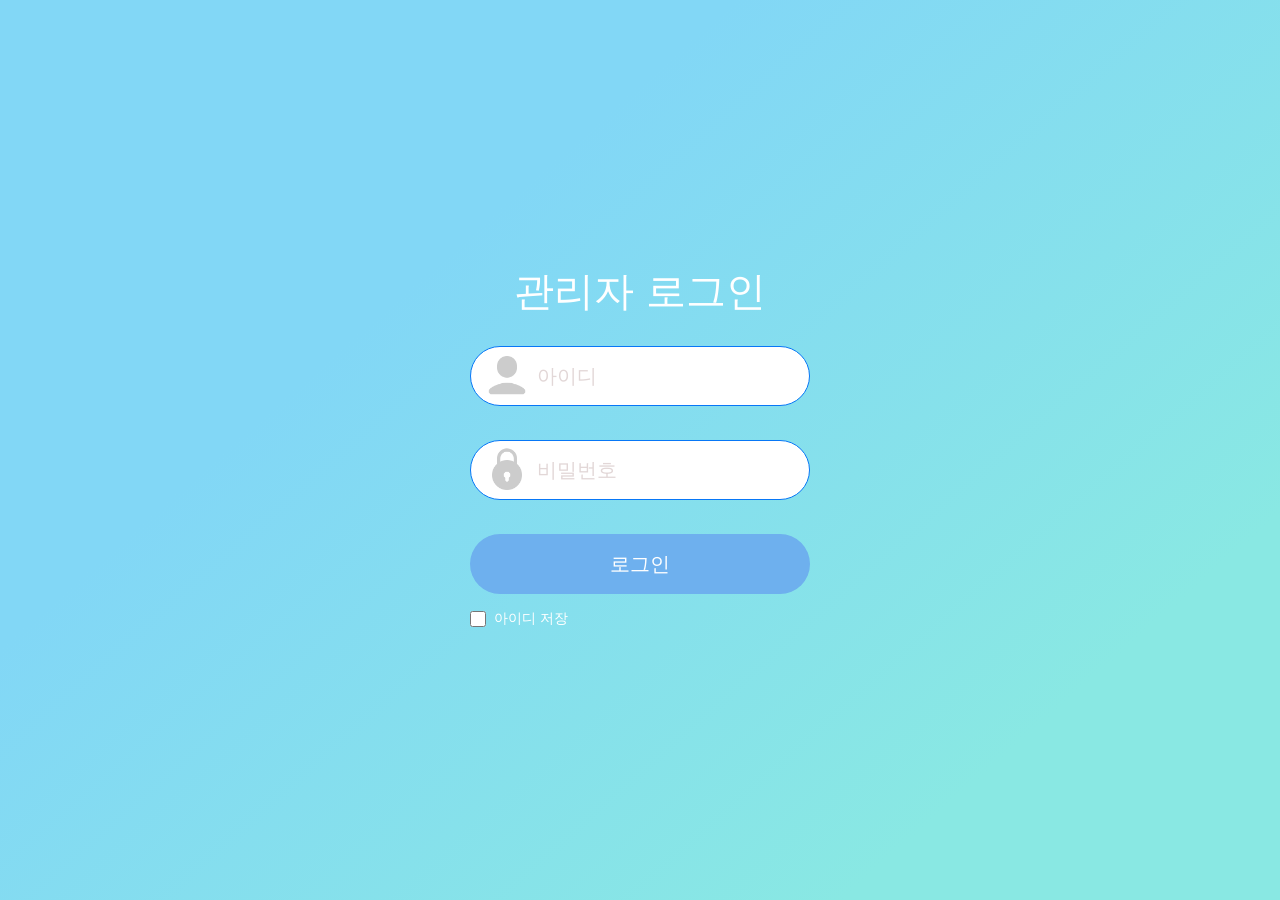
<file: index.html>
<!doctype html>
<html lang="ko">
  <head>
    <meta charset="UTF-8" />
    <meta name="viewport" content="width=device-width, initial-scale=1.0" />
    <meta name="theme-color" content="#82d7f6" />
    <title>관리자 로그인</title>
    <link rel="stylesheet" href="index.css" />
  </head>
  <body>
    <main class="login-page">
      <section class="login-panel" aria-labelledby="login-title">
        <h1 id="login-title">관리자 로그인</h1>

        <form class="login-form" id="login-form" novalidate>
          <label class="field">
            <span class="sr-only">아이디</span>
            <img src="7ce3e.png" alt="" width="50" height="50" />
            <input
              id="user-id"
              name="userId"
              type="text"
              placeholder="아이디"
              autocomplete="username"
              required
            />
          </label>

          <label class="field">
            <span class="sr-only">비밀번호</span>
            <img src="3dbcb.png" alt="" width="50" height="50" />
            <input
              id="password"
              name="password"
              type="password"
              placeholder="비밀번호"
              autocomplete="current-password"
              required
            />
          </label>

          <button type="submit">로그인</button>
          <p class="form-status" id="form-status" aria-live="polite"></p>
          <label class="idchk">
            <input id="save-id" name="saveId" type="checkbox" />
            <span>아이디 저장</span>
          </label>
        </form>
      </section>
    </main>

    <script src="main.js"></script>
  </body>
</html>
</file>
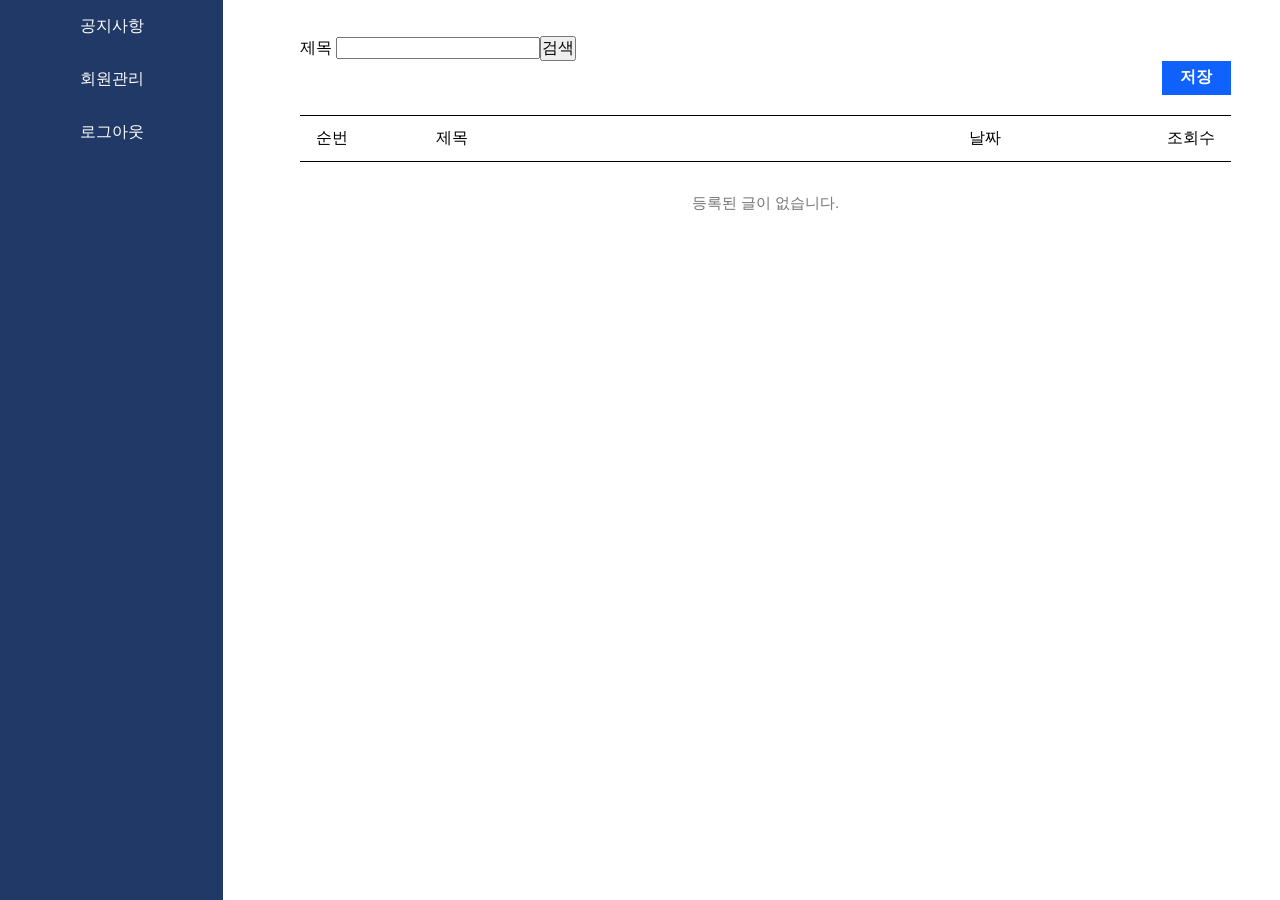
<file: bbs.html>
<!DOCTYPE html>
<html lang="ko">
<head>
  <meta charset="UTF-8" />
  <meta name="viewport" content="width=device-width, initial-scale=1.0" />
  <title>게시판</title>
  <style>
    @font-face {
      font-family: 'Inter:Regular';
      src: url('https://static.figma.com/font/Inter_1') format('woff2');
      font-style: normal;
      font-weight: 400;
      font-display: swap;
    }

    @font-face {
      font-family: 'Inter:Bold';
      src: url('https://static.figma.com/font/Inter_1') format('woff2');
      font-style: normal;
      font-weight: 700;
      font-display: swap;
    }

    @font-face {
      font-family: 'Noto Sans KR:Regular';
      src: url('https://static.figma.com/font/NotoSansKR-VF_2') format('woff2');
      font-style: normal;
      font-weight: 400;
      font-display: swap;
    }

    @font-face {
      font-family: 'Noto Sans KR:Bold';
      src: url('https://static.figma.com/font/NotoSansKR-VF_2') format('woff2');
      font-style: normal;
      font-weight: 700;
      font-display: swap;
    }

    *,
    *::before,
    *::after {
      box-sizing: border-box;
      margin: 0;
      padding: 0;
    }

    body {
      min-height: 100vh;
      width: 100%;
      background-color: #ffffff;
      color: #000000;
      font-family: 'Inter:Regular', 'Noto Sans KR:Regular', sans-serif;
      -webkit-font-smoothing: antialiased;
    }

    .wrap {
      display: flex;
      width: 100%;
      min-height: 100vh;
    }

    .aside {
      flex: 0 0 223px;
      width: 223px;
      background-color: #213966;
      text-align: center;
    }

    .aside ul {
      display: flex;
      flex-direction: column;
      list-style: none;
    }

    .aside a {
      display: block;
      padding: 16px;
      color: #ffffff;
      text-decoration: none;
    }

    /* .aside ul li:nth-child(3){
      padding-top : 700px;
    }

    .aside ul li:nth-child(3) a{
      color: red;
      
    } */

    button,
    input,
    textarea {
      font: inherit;
      color: inherit;
    }

    .page-container {
      flex: 1;
      min-width: 0;
      width: 100%;
      max-width: 1320px;
      margin: 0 0 0 28px;
      padding: 36px 16px 64px;
    }

    /* Top Action Bar */
    .top-bar {
      display: flex;
      align-items: center;
      justify-content: flex-end;
      gap: 12px;
      margin-bottom: 20px;
    }

    .status-message {
      font-family: 'Inter:Regular', 'Noto Sans KR:Regular', sans-serif;
      font-size: 14px;
      color: #0f62fe;
    }

    .btn-primary {
      display: flex;
      align-items: center;
      justify-content: center;
      width: 69.081px;
      height: 33.503px;
      border: none;
      background-color: #0f62fe;
      color: #ffffff;
      font-family: 'Inter:Bold', 'Noto Sans KR:Bold', sans-serif;
      font-size: 16px;
      font-weight: 700;
      line-height: normal;
      cursor: pointer;
      transition: background-color 0.15s ease;
    }

    .btn-primary:hover {
      background-color: #0353e9;
    }

    .btn-primary:active {
      background-color: #0043ce;
    }

    .btn-danger {
      display: flex;
      align-items: center;
      justify-content: center;
      width: 69.081px;
      height: 33.503px;
      border: none;
      background-color: #da1e28;
      color: #ffffff;
      font-family: 'Inter:Bold', 'Noto Sans KR:Bold', sans-serif;
      font-size: 16px;
      font-weight: 700;
      line-height: normal;
      cursor: pointer;
      transition: background-color 0.15s ease;
    }

    .btn-danger:hover {
      background-color: #ba1b23;
    }

    /* Divider Line */
    .divider-line {
      width: 100%;
      height: 1px;
      background-color: #000000;
    }

    /* Board Table */
    .board-table {
      width: 100%;
    }

    .table-header {
      display: grid;
      grid-template-columns: 56px minmax(0, 1fr) 104px 64px;
      align-items: center;
      gap: 16px;
      padding: 12px 8px;
      font-family: 'Inter:Regular', 'Noto Sans KR:Regular', sans-serif;
      font-size: 16px;
      font-weight: 400;
      line-height: normal;
      color: #000000;
    }

    .table-header-index {
      text-align: left;
    }

    .table-header-title {
      text-align: center;
    }

    .table-header-date {
      text-align: center;
    }

    .table-header-views {
      text-align: right;
    }

    .table-row-btn {
      display: grid;
      grid-template-columns: 56px minmax(0, 1fr) 104px 64px;
      align-items: center;
      gap: 16px;
      width: 100%;
      padding: 20px 8px;
      border: none;
      background-color: transparent;
      text-align: left;
      font-size: 16px;
      line-height: normal;
      color: #000000;
      cursor: pointer;
      transition: background-color 0.15s ease;
    }

    .table-row-btn:hover {
      background-color: #fafafa;
    }

    .table-row-btn.is-selected {
      background-color: #edf5ff;
    }

    .row-index {
      padding-left: 8px;
      font-family: 'Inter:Regular', 'Noto Sans KR:Regular', sans-serif;
      font-weight: 400;
      font-variant-numeric: tabular-nums;
    }

    .row-title {
      overflow: hidden;
      text-overflow: ellipsis;
      white-space: nowrap;
      font-family: 'Inter:Bold', 'Noto Sans KR:Bold', sans-serif;
      font-weight: 700;
    }

    .row-date {
      font-family: 'Inter:Bold', 'Noto Sans KR:Bold', sans-serif;
      font-weight: 700;
      font-variant-numeric: tabular-nums;
    }

    .row-views {
      text-align: right;
      font-family: 'Inter:Bold', 'Noto Sans KR:Bold', sans-serif;
      font-weight: 700;
      font-variant-numeric: tabular-nums;
    }

    .empty-state {
      padding: 32px 0;
      text-align: center;
      font-family: 'Inter:Regular', 'Noto Sans KR:Regular', sans-serif;
      font-size: 15px;
      color: #737373;
    }

    /* Card Modal (Registration & Detail) */
    .card-panel {
      display:none;
      width: 100%;
      max-width: 976px;
      margin: 45px auto 0;
      padding: 40px 24px;
      background-color: #ffffff;
      box-shadow: 8px 14px 17.2px 0px rgba(0, 0, 0, 0.25);
    }

    .hidden {
      display: none !important;
    }

    .form-fields {
      display: flex;
      flex-direction: column;
      gap: 44px;
    }

    .field-row {
      display: flex;
      flex-direction: column;
      gap: 8px;
    }

    .field-label {
      flex-shrink: 0;
      width: 46px;
      font-family: 'Inter:Bold', 'Noto Sans KR:Bold', sans-serif;
      font-size: 16px;
      font-weight: 700;
      line-height: normal;
      color: #000000;
    }

    .field-label-date {
      width: 53px;
    }

    .field-input-wrap {
      flex: 1;
    }

    .text-input {
      width: 100%;
      height: 36.969px;
      padding: 0 12px;
      border: none;
      background-color: #d9d9d9;
      font-family: 'Inter:Regular', 'Noto Sans KR:Regular', sans-serif;
      font-size: 15px;
      color: #000000;
    }

    .text-input::placeholder,
    .text-area::placeholder {
      color: #737373;
    }

    .text-input:focus,
    .text-area:focus,
    .date-input:focus {
      outline: 2px solid #0f62fe;
    }

    .text-input.has-error {
      outline: 2px solid #dc2626;
    }

    .error-text {
      margin-top: 6px;
      font-size: 13px;
      color: #dc2626;
    }

    .text-area {
      flex: 1;
      width: 100%;
      height: 212.283px;
      padding: 12px;
      border: none;
      resize: vertical;
      background-color: #d9d9d9;
      font-family: 'Inter:Regular', 'Noto Sans KR:Regular', sans-serif;
      font-size: 15px;
      color: #000000;
    }

    .date-input {
      width: 184.585px;
      height: 36.969px;
      padding: 0 12px;
      border: none;
      background-color: #d9d9d9;
      font-family: 'Inter:Regular', 'Noto Sans KR:Regular', sans-serif;
      font-size: 15px;
      color: #000000;
    }

    .card-actions {
      display: flex;
      align-items: center;
      justify-content: center;
      gap: 13px;
      margin-top: 64px;
    }

    /* Detail View */
    .detail-fields {
      display: flex;
      flex-direction: column;
      gap: 36px;
    }

    .detail-title {
      font-family: 'Inter:Bold', 'Noto Sans KR:Bold', sans-serif;
      font-size: 18px;
      font-weight: 700;
      color: #000000;
    }

    .detail-content {
      flex: 1;
      min-height: 160px;
      padding: 16px;
      background-color: #f4f4f4;
      white-space: pre-wrap;
      font-family: 'Inter:Regular', 'Noto Sans KR:Regular', sans-serif;
      font-size: 15px;
      line-height: 1.625;
      color: #000000;
    }

    .detail-meta-group {
      display: flex;
      flex-wrap: wrap;
      align-items: center;
      gap: 32px;
    }

    .detail-meta-item {
      display: flex;
      align-items: center;
      gap: 23px;
    }

    .detail-meta-label {
      font-family: 'Inter:Bold', 'Noto Sans KR:Bold', sans-serif;
      font-size: 16px;
      font-weight: 700;
      color: #000000;
    }

    .detail-meta-value {
      font-family: 'Inter:Regular', 'Noto Sans KR:Regular', sans-serif;
      font-size: 15px;
      font-variant-numeric: tabular-nums;
      color: #000000;
    }

    /* Responsive Breakpoints */
    @media (min-width: 640px) {
      .page-container {
        padding: 36px 32px 64px;
      }

      .table-header,
      .table-row-btn {
        grid-template-columns: 80px minmax(0, 1fr) 140px 90px;
        padding-left: 16px;
        padding-right: 16px;
      }

      .table-header-title {
        padding-left: 24px;
        text-align: left;
      }

      .table-header-date {
        text-align: left;
      }

      .row-index {
        padding-left: 16px;
      }

      .card-panel {
        padding: 64px 49px 70px;
      }

      .form-fields {
        gap: 76px;
      }

      .field-row-center {
        flex-direction: row;
        align-items: center;
        gap: 30px;
      }

      .field-row-start {
        flex-direction: row;
        align-items: flex-start;
        gap: 30px;
      }

      .field-row-end {
        flex-direction: row;
        align-items: flex-end;
        gap: 23px;
      }

      .card-actions-form {
        margin-top: 96px;
      }
    }

    @media (min-width: 1024px) {
      .page-container {
        padding: 36px 49px 64px;
      }
    }
  </style>
  <script src="bbs.js" defer></script>
  <script src="menu.js" defer></script>
</head>
<body>
  <div class="wrap">
    <div class="aside">
      <ul>
        <li><a href="bbs.html">공지사항</a></li>
        <li><a href="member.html">회원관리</a></li>
        <li><a href="index.html">로그아웃</a></li>
      </ul>
    </div>

  <div class="page-container">
      <div class="search">
    <p>
      제목 <input type="text" id ="search"><button class="searchbtn">검색</button>
    </p>
  </div>

    <!-- Top action bar -->
    <div class="top-bar">
      <span id="status-message" class="status-message hidden" role="status"></span>
      <button id="top-save-btn" type="button" class="btn-primary">저장</button>
    </div>

    <!-- Board table -->
    <div class="board-table">
      <div class="divider-line"></div>

      <div class="table-header">
        <div class="table-header-index">순번</div>
        <div class="table-header-title">제목</div>
        <div class="table-header-date">날짜</div>
        <div class="table-header-views">조회수</div>
      </div>

      <div class="divider-line"></div>

      <div id="table-body"></div>
    </div>

    <!-- Registration Card Modal -->
    <section id="form-panel" class="card-panel" aria-label="게시글 등록">
     
        <div class="form-fields">
          <div class="field-row field-row-center">
            <label for="post-title" class="field-label">제목</label>
            <div class="field-input-wrap">
              <input
                id="post-title"
                type="text"
                class="text-input"
                placeholder="제목을 입력하세요"
                aria-invalid="false"
              />
              <p id="title-error" class="error-text hidden">제목을 입력해 주세요.</p>
            </div>
          </div>

          <div class="field-row field-row-start">
            <label for="post-content" class="field-label">내용</label>
            <textarea
              id="post-content"
              class="text-area"
              placeholder="내용을 입력하세요"
            ></textarea>
          </div>

          <div class="field-row field-row-end">
            <label for="post-date" class="field-label field-label-date">등록일</label>
            <input id="post-date" type="date" class="date-input" value="2026-11-19" />
          </div>
        </div>

        <div class="card-actions card-actions-form">
          <button class="btn-primary insert">등록</button>
          <button class="close-form-btn1" type="button" class="btn-primary">닫기</button>
        </div>
      
    </section>

    <!-- Post Detail Card -->
    <section id="detail-panel" class="card-panel hidden" aria-label="게시글 상세">
      <div class="detail-fields">
        <div class="field-row field-row-center">
          <span class="field-label">제목</span>
          <h2 id="detail-title" class="detail-title"></h2>
        </div>

        <div class="field-row field-row-start">
          <span class="field-label">내용</span>
          <div id="detail-content" class="detail-content"></div>
        </div>

        <div class="detail-meta-group">
          <div class="detail-meta-item">
            <span class="detail-meta-label">등록일</span>
            <span id="detail-date" class="detail-meta-value"></span>
          </div>
          <div class="detail-meta-item">
            <span class="detail-meta-label">조회수</span>
            <span id="detail-views" class="detail-meta-value"></span>
          </div>
        </div>
      </div>

      <div class="card-actions">
        <button id="delete-post-btn" type="button" class="btn-danger">삭제</button>
        <button class="close-detail-btn2" type="button" class="btn-primary">닫기</button>
      </div>
    </section>
  </div>

</div>
  
</body>
</html>
</file>
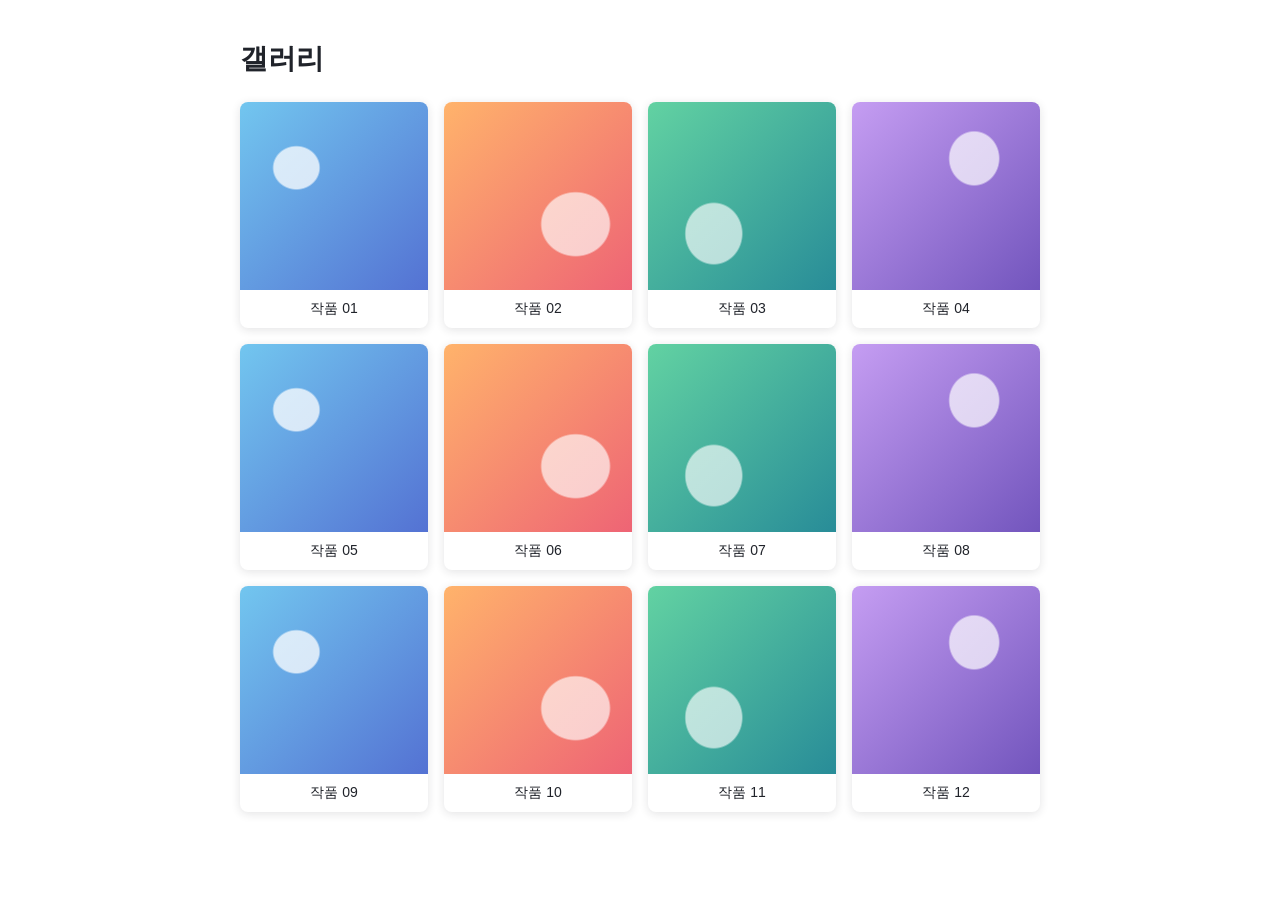
<file: gallery.html>
<!DOCTYPE html>
<html lang="ko">
<head>
  <meta charset="UTF-8">
  <meta name="viewport" content="width=device-width, initial-scale=1.0">
  <title>갤러리</title>
  <link rel="stylesheet" href="gallery.css">
</head>
<body>
  <main class="gallery-page">
    <h1>갤러리</h1>
    <div class="wrap">
      <figure class="gallery-item"><div class="gallery-art" aria-hidden="true"></div><figcaption>작품 01</figcaption></figure>
      <figure class="gallery-item"><div class="gallery-art" aria-hidden="true"></div><figcaption>작품 02</figcaption></figure>
      <figure class="gallery-item"><div class="gallery-art" aria-hidden="true"></div><figcaption>작품 03</figcaption></figure>
      <figure class="gallery-item"><div class="gallery-art" aria-hidden="true"></div><figcaption>작품 04</figcaption></figure>
      <figure class="gallery-item"><div class="gallery-art" aria-hidden="true"></div><figcaption>작품 05</figcaption></figure>
      <figure class="gallery-item"><div class="gallery-art" aria-hidden="true"></div><figcaption>작품 06</figcaption></figure>
      <figure class="gallery-item"><div class="gallery-art" aria-hidden="true"></div><figcaption>작품 07</figcaption></figure>
      <figure class="gallery-item"><div class="gallery-art" aria-hidden="true"></div><figcaption>작품 08</figcaption></figure>
      <figure class="gallery-item"><div class="gallery-art" aria-hidden="true"></div><figcaption>작품 09</figcaption></figure>
      <figure class="gallery-item"><div class="gallery-art" aria-hidden="true"></div><figcaption>작품 10</figcaption></figure>
      <figure class="gallery-item"><div class="gallery-art" aria-hidden="true"></div><figcaption>작품 11</figcaption></figure>
      <figure class="gallery-item"><div class="gallery-art" aria-hidden="true"></div><figcaption>작품 12</figcaption></figure>
    </div>
  </main>
</body>
</html>
</file>
<file: index.css>
@font-face {
  font-family: 'Inter:Regular';
  src: url('https://static.figma.com/font/Inter_1') format('woff2');
  font-style: normal;
  font-weight: 400;
}

@font-face {
  font-family: 'Noto Sans KR:Regular';
  src: url('https://static.figma.com/font/NotoSansKR-VF_2') format('woff2');
  font-style: normal;
  font-weight: 400;
}

:root {
  font-family: 'Inter:Regular', 'Noto Sans KR:Regular', sans-serif;
  color: #ffffff;
  font-synthesis: none;
}

* {
  box-sizing: border-box;
}

html,
body {
  min-width: 320px;
  min-height: 100%;
  margin: 0;
}

body {
  min-height: 100vh;
  min-height: 100dvh;
}

button,
input {
  font: inherit;
}

.login-page {
  display: grid;
  min-height: 100vh;
  min-height: 100dvh;
  place-items: center;
  overflow: hidden;
  padding: 32px 20px;
  background-image: linear-gradient(
    138.62876583512383deg,
    rgb(130, 215, 246) 31.948%,
    rgb(137, 232, 227) 80.983%
  );
}

.login-panel {
  width: min(340px, 100%);
  transform: translateY(-4px);
}

h1 {
  margin: 0 0 27px;
  font-family: 'Inter:Regular', 'Noto Sans KR:Regular', sans-serif;
  font-size: 40px;
  font-style: normal;
  font-weight: 400;
  line-height: normal;
  text-align: center;
  white-space: nowrap;
}

.login-form {
  display: flex;
  flex-direction: column;
  gap: 34px;
}

.field {
  position: relative;
  display: block;
  height: 60px;
}

.field img {
  position: absolute;
  z-index: 1;
  top: 5px;
  left: 12px;
  width: 50px;
  height: 50px;
  object-fit: contain;
  pointer-events: none;
}

.field input {
  width: 100%;
  height: 60px;
  padding: 0 24px 0 66px;
  color: #333333;
  border: 1px solid #0877f6;
  border-radius: 39px;
  outline: none;
  background: #ffffff;
  font-family: 'Inter:Regular', 'Noto Sans KR:Regular', sans-serif;
  font-size: 20px;
  font-style: normal;
  font-weight: 400;
  line-height: normal;
  transition:
    border-color 160ms ease,
    box-shadow 160ms ease;
}

.field input::placeholder {
  color: #e2d7d7;
  opacity: 1;
}

.field input:focus {
  border-color: #006be5;
  box-shadow: 0 0 0 3px rgb(8 119 246 / 16%);
}

.field input[aria-invalid='true'] {
  border-color: #d94a4a;
}

button {
  width: 100%;
  height: 60px;
  padding: 0;
  color: #ffffff;
  border: 0;
  border-radius: 39px;
  background: #6eb0ee;
  cursor: pointer;
  font-family: 'Inter:Regular', 'Noto Sans KR:Regular', sans-serif;
  font-size: 20px;
  font-style: normal;
  font-weight: 400;
  line-height: normal;
  transition:
    background-color 160ms ease,
    transform 120ms ease;
}

button:hover {
  background: #61a8ea;
}

button:focus-visible {
  outline: 3px solid rgb(255 255 255 / 75%);
  outline-offset: 3px;
}

button:active {
  transform: scale(0.99);
}

.idchk {
  display: flex;
  align-items: center;
  gap: 8px;
  margin-top: -18px;
  cursor: pointer;
  font-size: 14px;
}

.idchk input {
  width: 16px;
  height: 16px;
  margin: 0;
  accent-color: #0877f6;
}

.form-status,
.sr-only {
  position: absolute;
  overflow: hidden;
  width: 1px;
  height: 1px;
  margin: -1px;
  padding: 0;
  clip: rect(0 0 0 0);
  border: 0;
  white-space: nowrap;
}

@media (max-width: 480px) {
  .login-panel {
    width: min(340px, 88vw);
  }

  h1 {
    font-size: clamp(30px, 9vw, 40px);
  }
}

@media (max-height: 480px) {
  .login-page {
    overflow-y: auto;
  }
}
</file>
<file: gallery.css>
* {
  box-sizing: border-box;
}

body {
  margin: 0;
  color: #20232a;
  font-family: Arial, sans-serif;
}

.gallery-page {
  padding: 40px 16px;
}

.gallery-page h1 {
  width: min(800px, 100%);
  margin: 0 auto 24px;
  font-size: 28px;
}

.wrap {
  display: grid;
  grid-template-columns: repeat(4, minmax(0, 1fr));
  gap: 16px;
  width: min(800px, 100%);
  margin: 0 auto;
}

.gallery-item {
  min-width: 0;
  margin: 0;
  overflow: hidden;
  border-radius: 8px;
  background: #ffffff;
  box-shadow: 0 2px 10px rgb(32 35 42 / 12%);
}

.gallery-art {
  aspect-ratio: 1;
  background:
    radial-gradient(ellipse at 30% 35%, rgb(255 255 255 / 75%) 0 12%, transparent 13%),
    linear-gradient(135deg, #72c6ef, #5472d3);
}

.gallery-item:nth-child(4n + 2) .gallery-art {
  background:
    radial-gradient(ellipse at 70% 65%, rgb(255 255 255 / 65%) 0 18%, transparent 19%),
    linear-gradient(135deg, #ffb36b, #ee6475);
}

.gallery-item:nth-child(4n + 3) .gallery-art {
  background:
    radial-gradient(ellipse at 35% 70%, rgb(255 255 255 / 65%) 0 16%, transparent 17%),
    linear-gradient(135deg, #62d2a2, #288c98);
}

.gallery-item:nth-child(4n) .gallery-art {
  background:
    radial-gradient(ellipse at 65% 30%, rgb(255 255 255 / 70%) 0 14%, transparent 15%),
    linear-gradient(135deg, #c59df2, #7255bd);
}

.gallery-item figcaption {
  padding: 10px 12px;
  font-size: 14px;
  text-align: center;
}
</file>
